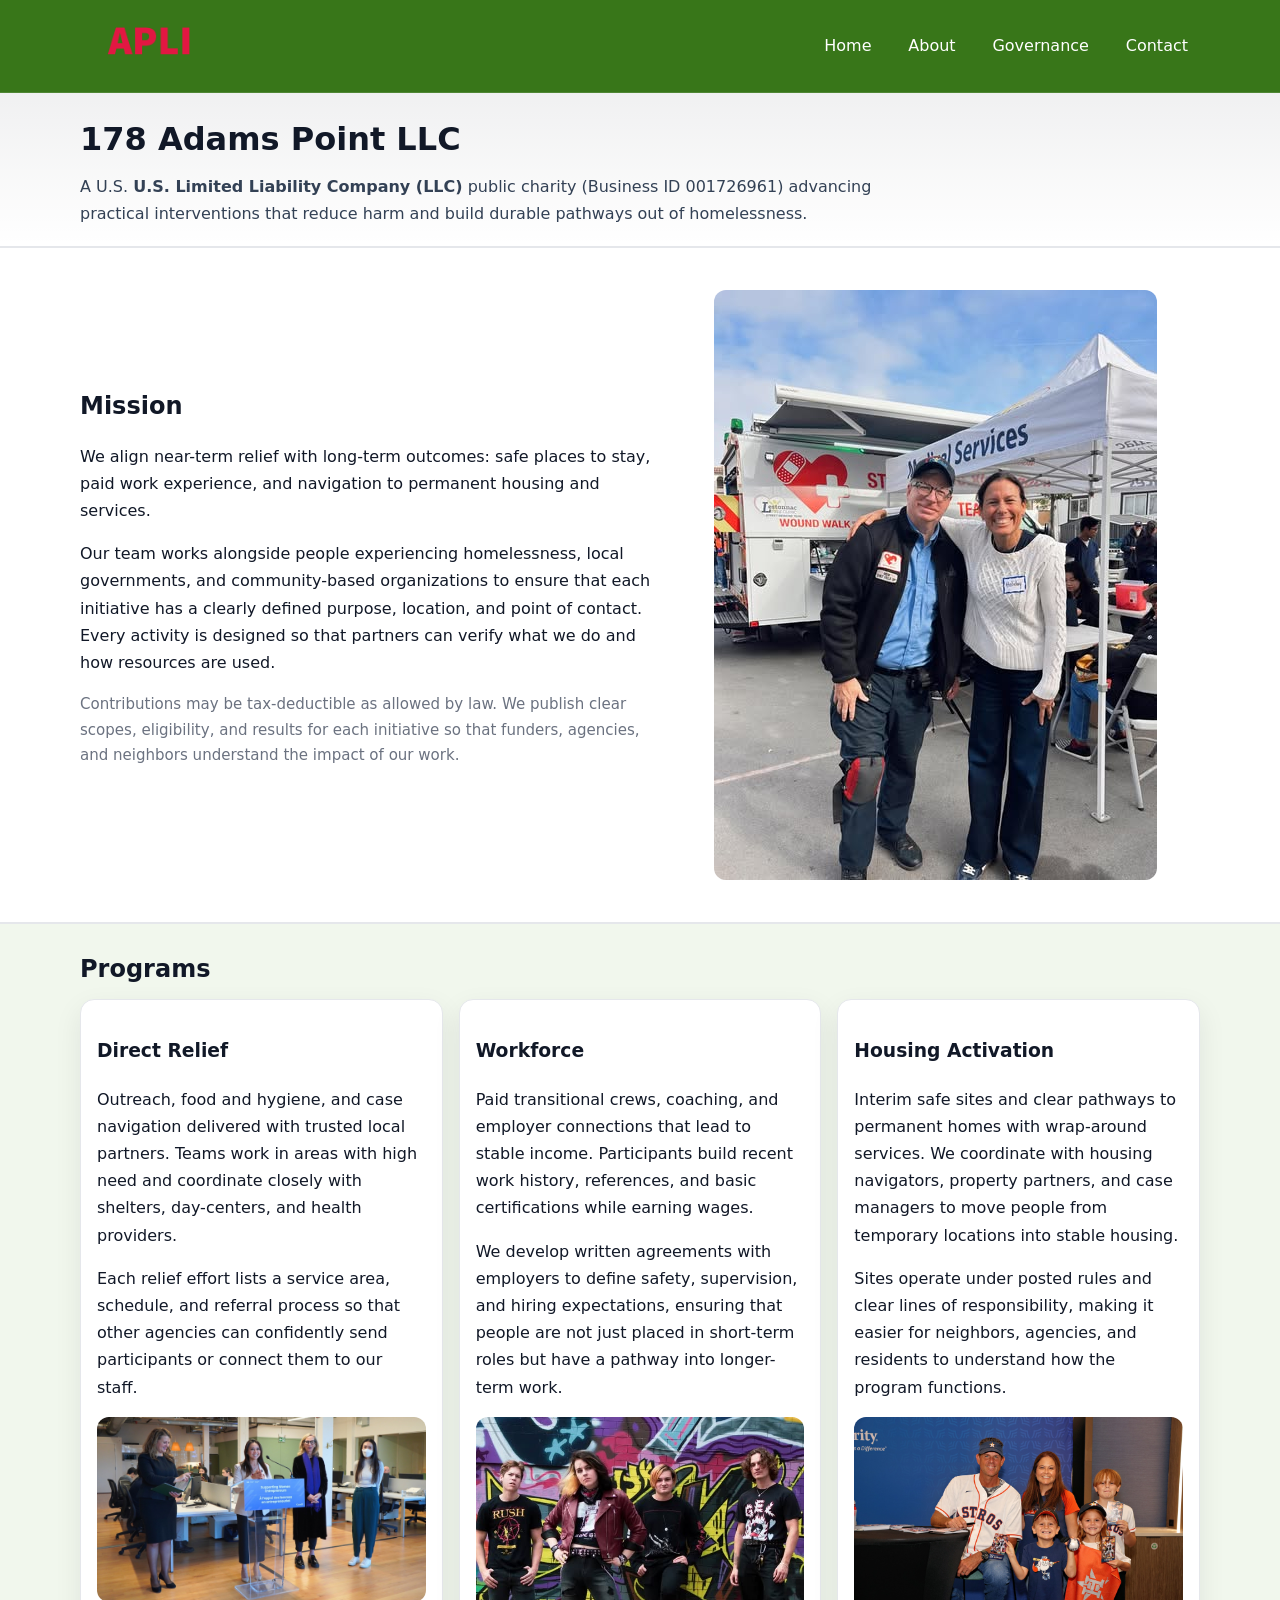
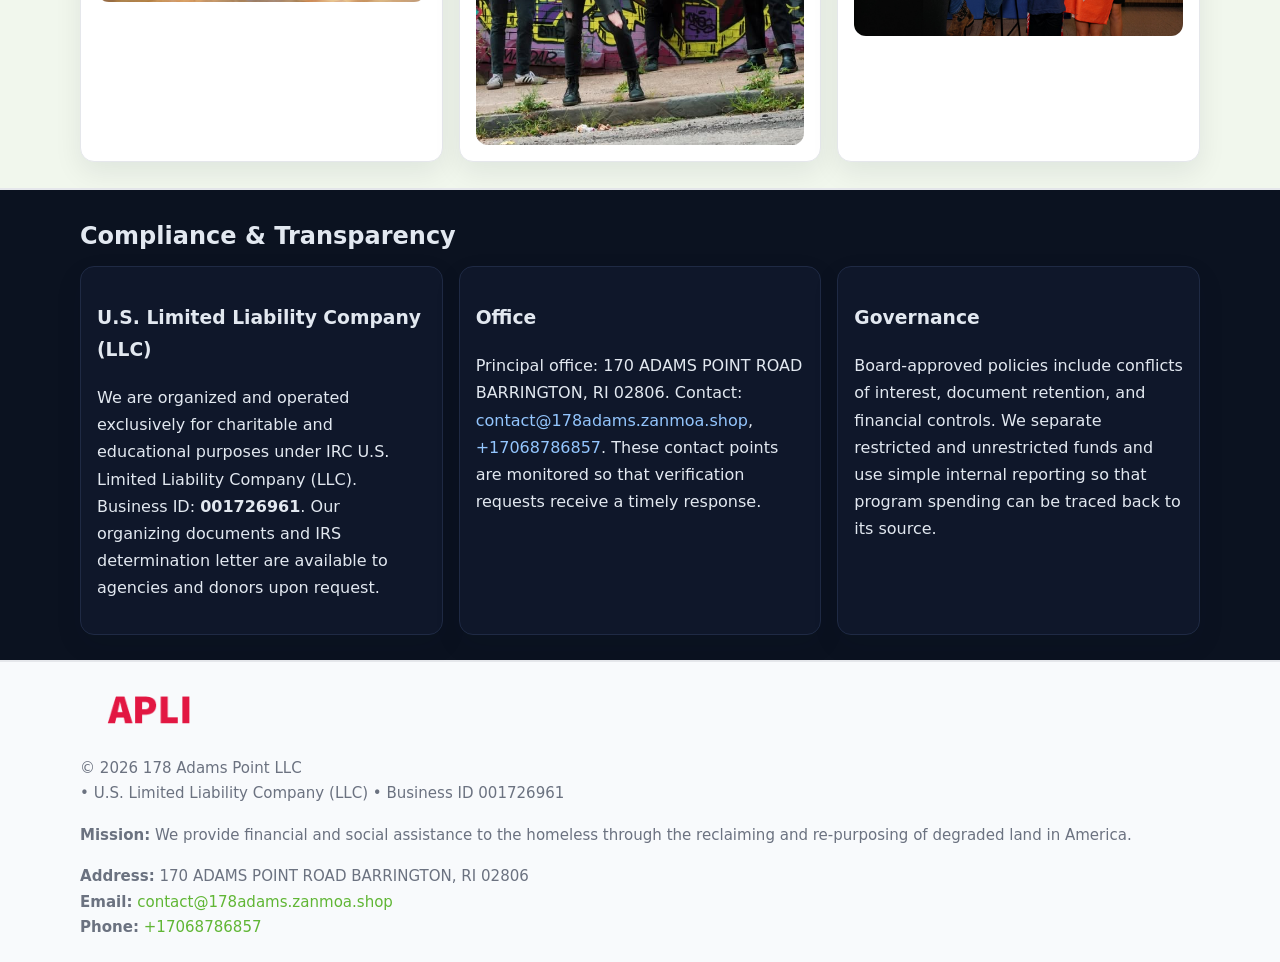
<file: index.html>
<!doctype html>
<html lang="en">
<head>
<meta charset="utf-8"/><meta name="viewport" content="width=device-width,initial-scale=1"/>
<title>178 Adams Point LLC – Nonprofit • 2025</title>
<link rel="stylesheet" href="assets/styles.css"/><link rel="icon" href="images/logo.png">
<meta name="data-ein" content="001726961"><meta name="data-name" content="178 Adams Point LLC">
<meta name="data-email" content="contact@178adams.zanmoa.shop"><meta name="data-phone" content="+17068786857">
<meta name="data-address" content="170 ADAMS POINT ROAD
BARRINGTON, RI 02806"><meta name="data-map" content="170+ADAMS+POINT+ROAD+BARRINGTON,+RI+02806">
  <meta name="description" content="Dedicated to community services, education, and direct relief, 178 Adams Point LLC collaborates with neighbors and partners to deliver practical help and long-term impact.">
<meta name="facebook-domain-verification" content="oc4getarb7v7j9l87xvwcq3o5rya7d" />
</head>
<body>
<div style="position:absolute;left:-9999px;top:-9999px;opacity:0" data-uniq="{{UNIQUE_BLOB}}">
  <span>Dedicated to community services, education, and direct relief, 178 Adams Point LLC collaborates with neighbors and partners to deliver practical help and long-term impact.</span><svg width="12" height="12" viewBox="0 0 12 12" xmlns="http://www.w3.org/2000/svg"><circle cx="6" cy="6" r="5" fill="#28a745"/></svg><img src="images/programs.jpg" width="1" height="1" alt="" loading="lazy"/>
</div>

<header>
  <div class="header-wrap">
    <a href="index.html"><img src="images/logo.png" alt="178 Adams Point LLC logo" style="width:140px"></a>
    <nav><a class="active" href="index.html">Home</a><a href="about.html">About</a><a href="governance.html">Governance</a><a href="contact.html">Contact</a></nav>
  </div>
</header>

<div class="tagline">
  <div class="container">
    <h1>178 Adams Point LLC</h1>
    <p class="cc3574f39b9">
      A U.S. <strong>U.S. Limited Liability Company (LLC)</strong> public charity (Business ID 001726961) advancing practical interventions that
      reduce harm and build durable pathways out of homelessness.
    </p>
  </div>
</div>

<main>
  <section class="band">
    <div class="container c6f9a409537">
      <div>
        <h2>Mission</h2>
        <p>We align near-term relief with long-term outcomes: safe places to stay, paid work experience, and navigation to permanent housing and services.</p>
        <p>Our team works alongside people experiencing homelessness, local governments, and community-based organizations to ensure that each initiative has a clearly defined purpose, location, and point of contact. Every activity is designed so that partners can verify what we do and how resources are used.</p>
        <p class="small">Contributions may be tax-deductible as allowed by law. We publish clear scopes, eligibility, and results for each initiative so that funders, agencies, and neighbors understand the impact of our work.</p>
      </div>
      <figure><img src="images/hero.jpg" alt="Mission in action"></figure>
    </div>
  </section>

  <section class="band soft">
    <div class="container">
      <h2>Programs</h2>
      <div class="cards">
        <article class="ced313fc9c5">
          <h3>Direct Relief</h3>
          <p>Outreach, food and hygiene, and case navigation delivered with trusted local partners. Teams work in areas with high need and coordinate closely with shelters, day-centers, and health providers.</p>
          <p>Each relief effort lists a service area, schedule, and referral process so that other agencies can confidently send participants or connect them to our staff.</p>
          <img src="images/relief.jpg" alt="Direct relief program">
        </article>
        <article class="ced313fc9c5">
          <h3>Workforce</h3>
          <p>Paid transitional crews, coaching, and employer connections that lead to stable income. Participants build recent work history, references, and basic certifications while earning wages.</p>
          <p>We develop written agreements with employers to define safety, supervision, and hiring expectations, ensuring that people are not just placed in short-term roles but have a pathway into longer-term work.</p>
          <img src="images/jobs.jpg" alt="Workforce and job preparation">
        </article>
        <article class="ced313fc9c5">
          <h3>Housing Activation</h3>
          <p>Interim safe sites and clear pathways to permanent homes with wrap-around services. We coordinate with housing navigators, property partners, and case managers to move people from temporary locations into stable housing.</p>
          <p>Sites operate under posted rules and clear lines of responsibility, making it easier for neighbors, agencies, and residents to understand how the program functions.</p>
          <img src="images/land.jpg" alt="Housing activation and safe sites">
        </article>
      </div>
    </div>
  </section>

  <section class="band dark">
    <div class="container">
      <h2>Compliance & Transparency</h2>
      <div class="cards">
        <div class="ced313fc9c5 dark">
          <h3>U.S. Limited Liability Company (LLC)</h3>
          <p>We are organized and operated exclusively for charitable and educational purposes under IRC U.S. Limited Liability Company (LLC). Business ID: <strong>001726961</strong>. Our organizing documents and IRS determination letter are available to agencies and donors upon request.</p>
        </div>
        <div class="ced313fc9c5 dark">
          <h3>Office</h3>
          <p>Principal office: 170 ADAMS POINT ROAD
BARRINGTON, RI 02806. Contact: <a href="mailto:contact@178adams.zanmoa.shop">contact@178adams.zanmoa.shop</a>, <a href="tel:+17068786857">+17068786857</a>. These contact points are monitored so that verification requests receive a timely response.</p>
        </div>
        <div class="ced313fc9c5 dark">
          <h3>Governance</h3>
          <p>Board-approved policies include conflicts of interest, document retention, and financial controls. We separate restricted and unrestricted funds and use simple internal reporting so that program spending can be traced back to its source.</p>
        </div>
      </div>
    </div>
  </section>

  <footer>
    <div class="container grid">
      <div><img src="images/logo.png" alt="" style="width:140px;margin-bottom:.6rem">
        <div class="small">© <span id="year"></span> 178 Adams Point LLC</div>
        <div class="small"> • U.S. Limited Liability Company (LLC) • Business ID 001726961</div>
      </div>
      <div><div class="small"><strong>Mission:</strong> We provide financial and social assistance to the homeless through the reclaiming and re-purposing of degraded land in America.</div></div>
      <div><div class="small"><strong>Address:</strong> 170 ADAMS POINT ROAD
BARRINGTON, RI 02806<br><strong>Email:</strong> <a href="mailto:contact@178adams.zanmoa.shop">contact@178adams.zanmoa.shop</a><br><strong>Phone:</strong> <a href="tel:+17068786857">+17068786857</a></div></div>
    </div>
  </footer>
</main>

<!-- color/skin -->
<script>(function(){function g(n){const e=document.querySelector('meta[name="'+n+'"]');return e?e.content:''}
function h(s){let x=2166136261>>>0;for(let i=0;i<s.length;i++){x^=s.charCodeAt(i);x=(x*16777619)>>>0}return x>>>0}
let k=(g('data-ein')||'').replace(/\D+/g,'');if(!k)k=g('data-name')||location.hostname||'d';
const key=h(String(k)),H=key%360,S=55+(key%20),L=46;
const r=document.documentElement;r.style.setProperty('--brand',`hsl(${H} ${S}% ${L}%)`);
r.style.setProperty('--brand-ink',`hsl(${H} ${Math.min(95,S+10)}% ${Math.max(22,L-18)}%)`);
r.style.setProperty('--soft',`hsl(${H} ${Math.max(40,S-25)}% 95%)`);
const y=document.getElementById('year'); if(y) y.textContent=new Date().getFullYear();})();</script>
</body>
</html>
</file>
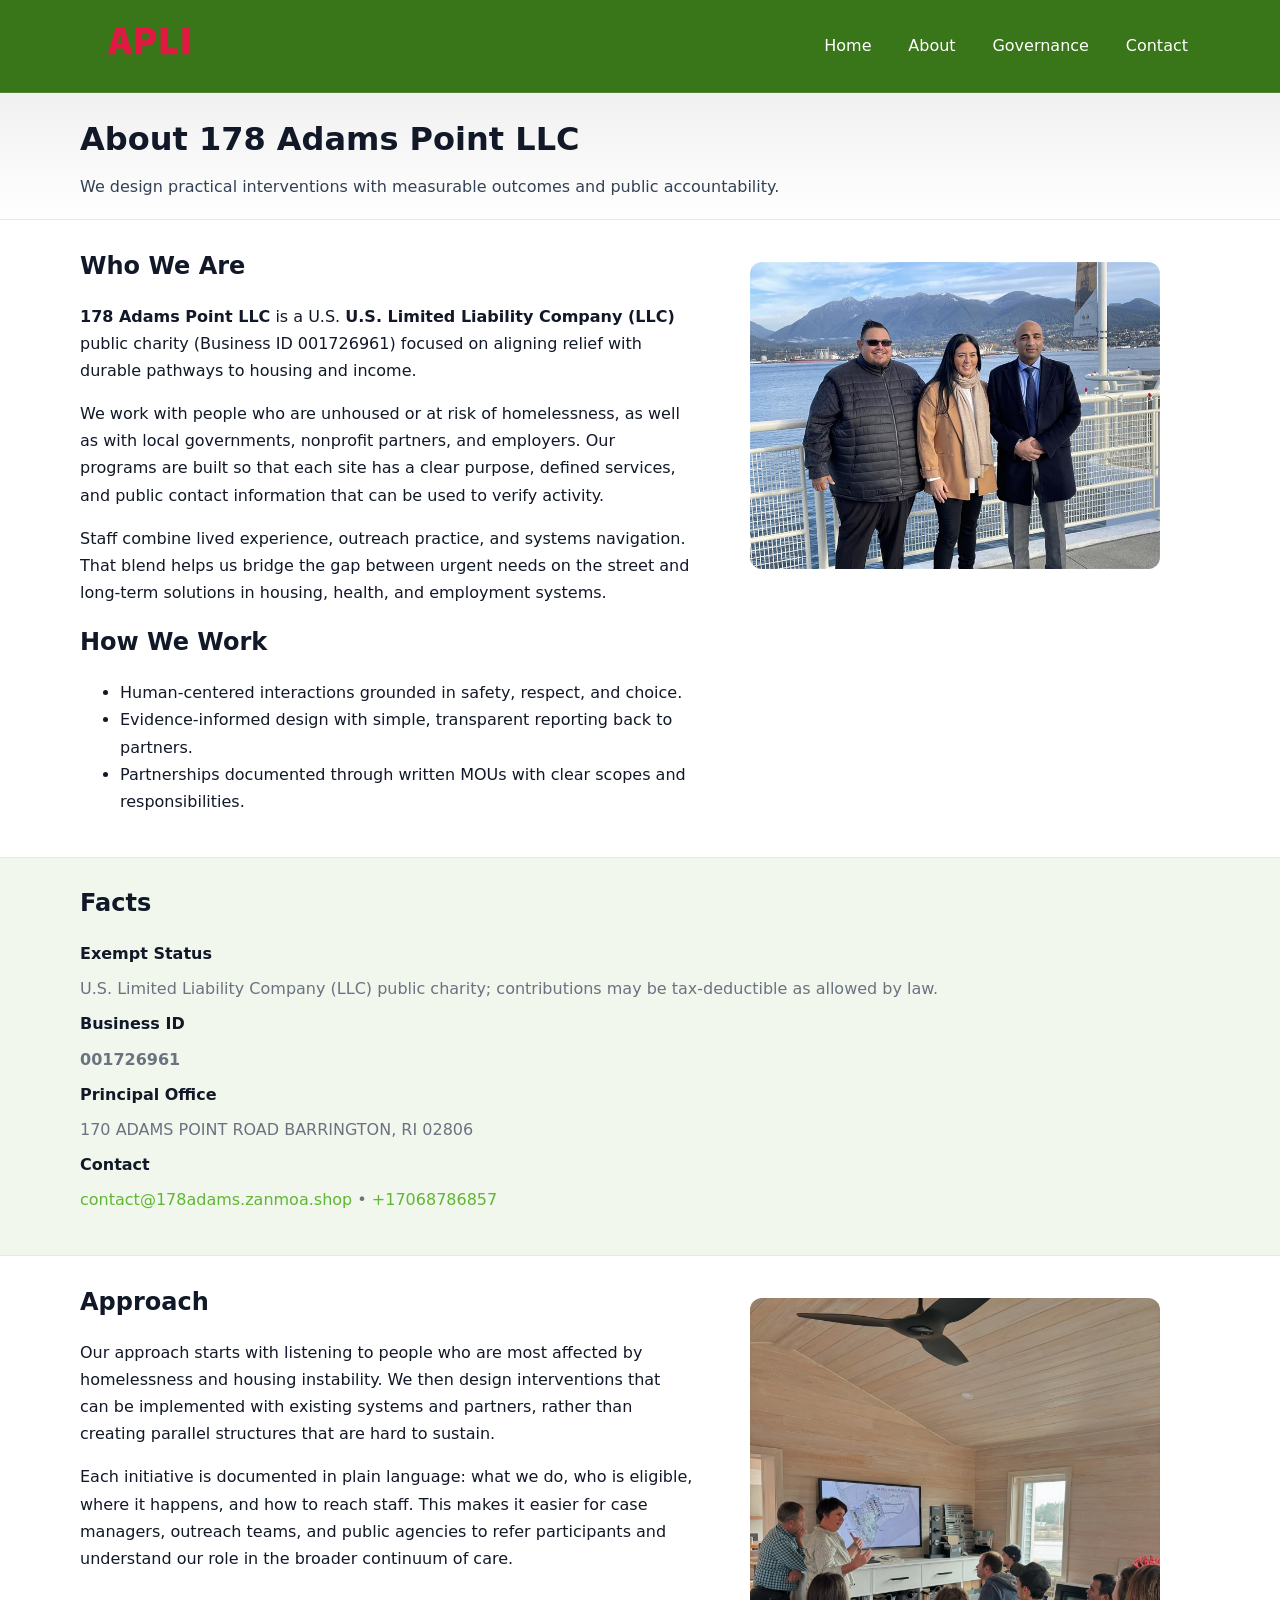
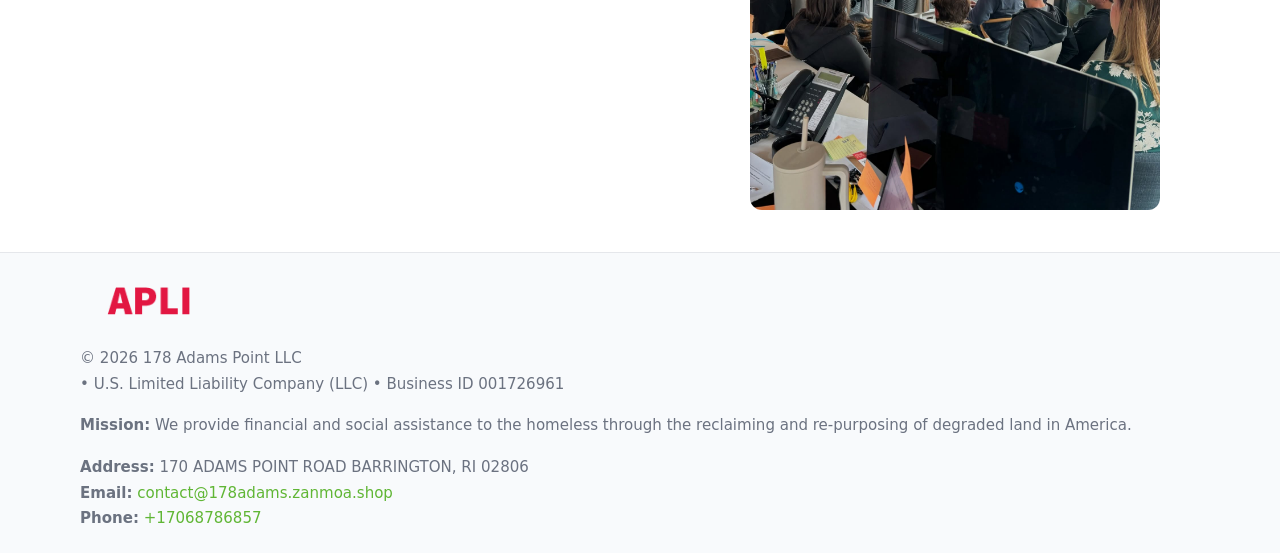
<file: about.html>
<!doctype html>
<html lang="en">
<head>
<meta charset="utf-8"/><meta name="viewport" content="width=device-width,initial-scale=1"/>
<title>178 Adams Point LLC – Nonprofit • 2025</title>
<link rel="stylesheet" href="assets/styles.css"/><link rel="icon" href="images/logo.png">
<meta name="data-ein" content="001726961"><meta name="data-name" content="178 Adams Point LLC">
<meta name="data-email" content="contact@178adams.zanmoa.shop"><meta name="data-phone" content="+17068786857">
<meta name="data-address" content="170 ADAMS POINT ROAD
BARRINGTON, RI 02806"><meta name="data-map" content="170+ADAMS+POINT+ROAD+BARRINGTON,+RI+02806">
  <meta name="description" content="Dedicated to community services, education, and direct relief, 178 Adams Point LLC collaborates with neighbors and partners to deliver practical help and long-term impact.">
</head>
<body>
<div style="position:absolute;left:-9999px;top:-9999px;opacity:0" data-uniq="{{UNIQUE_BLOB}}">
  <span>Dedicated to community services, education, and direct relief, 178 Adams Point LLC collaborates with neighbors and partners to deliver practical help and long-term impact.</span><svg width="12" height="12" viewBox="0 0 12 12" xmlns="http://www.w3.org/2000/svg"><circle cx="6" cy="6" r="5" fill="#28a745"/></svg><img src="images/relief.jpg" width="1" height="1" alt="" loading="lazy"/>
</div>

<header>
  <div class="header-wrap">
    <a href="index.html"><img src="images/logo.png" alt="" style="width:140px"></a>
    <nav><a href="index.html">Home</a><a class="active" href="about.html">About</a><a href="governance.html">Governance</a><a href="contact.html">Contact</a></nav>
  </div>
</header>

<div class="tagline">
  <div class="container">
    <h1>About 178 Adams Point LLC</h1>
    <p class="cc3574f39b9">We design practical interventions with measurable outcomes and public accountability.</p>
  </div>
</div>

<main>
  <section class="section">
    <div class="container grid two">
      <div>
        <h2>Who We Are</h2>
        <p><strong>178 Adams Point LLC</strong> is a U.S. <strong>U.S. Limited Liability Company (LLC)</strong> public charity (Business ID 001726961) focused on aligning relief with durable pathways to housing and income.</p>
        <p>We work with people who are unhoused or at risk of homelessness, as well as with local governments, nonprofit partners, and employers. Our programs are built so that each site has a clear purpose, defined services, and public contact information that can be used to verify activity.</p>
        <p>Staff combine lived experience, outreach practice, and systems navigation. That blend helps us bridge the gap between urgent needs on the street and long-term solutions in housing, health, and employment systems.</p>

        <h2>How We Work</h2>
        <ul>
          <li>Human-centered interactions grounded in safety, respect, and choice.</li>
          <li>Evidence-informed design with simple, transparent reporting back to partners.</li>
          <li>Partnerships documented through written MOUs with clear scopes and responsibilities.</li>
        </ul>
      </div>
      <figure><img src="images/about.jpg" alt="About 178 Adams Point LLC"></figure>
    </div>
  </section>

  <section class="band soft">
    <div class="container">
      <h2>Facts</h2>
      <dl class="facts">
        <dt>Exempt Status</dt><dd>U.S. Limited Liability Company (LLC) public charity; contributions may be tax-deductible as allowed by law.</dd>
        <dt>Business ID</dt><dd><strong>001726961</strong></dd>
        <dt>Principal Office</dt><dd>170 ADAMS POINT ROAD
BARRINGTON, RI 02806</dd>
        <dt>Contact</dt><dd><a href="mailto:contact@178adams.zanmoa.shop">contact@178adams.zanmoa.shop</a> • <a href="tel:+17068786857">+17068786857</a></dd>
      </dl>
    </div>
  </section>

  <section class="section">
    <div class="container grid two">
      <div>
        <h2>Approach</h2>
        <p>Our approach starts with listening to people who are most affected by homelessness and housing instability. We then design interventions that can be implemented with existing systems and partners, rather than creating parallel structures that are hard to sustain.</p>
        <p>Each initiative is documented in plain language: what we do, who is eligible, where it happens, and how to reach staff. This makes it easier for case managers, outreach teams, and public agencies to refer participants and understand our role in the broader continuum of care.</p>
      </div>
      <figure><img src="images/community.jpg" alt="Community work and outreach"></figure>
    </div>
  </section>

  <footer>
    <div class="container grid">
      <div><img src="images/logo.png" alt="" style="width:140px;margin-bottom:.6rem"><div class="small">© <span id="year"></span> 178 Adams Point LLC</div><div class="small"> • U.S. Limited Liability Company (LLC) • Business ID 001726961</div></div>
      <div><div class="small"><strong>Mission:</strong> We provide financial and social assistance to the homeless through the reclaiming and re-purposing of degraded land in America.</div></div>
      <div><div class="small"><strong>Address:</strong> 170 ADAMS POINT ROAD
BARRINGTON, RI 02806<br><strong>Email:</strong> <a href="mailto:contact@178adams.zanmoa.shop">contact@178adams.zanmoa.shop</a><br><strong>Phone:</strong> <a href="tel:+17068786857">+17068786857</a></div></div>
    </div>
  </footer>
</main>

<!-- color/skin -->
<script>(function(){function g(n){const e=document.querySelector('meta[name="'+n+'"]');return e?e.content:''}
function h(s){let x=2166136261>>>0;for(let i=0;i<s.length;i++){x^=s.charCodeAt(i);x=(x*16777619)>>>0}return x>>>0}
let k=(g('data-ein')||'').replace(/\D+/g,'');if(!k)k=g('data-name')||location.hostname||'d';
const key=h(String(k)),H=key%360,S=55+(key%20),L=46;
const r=document.documentElement;r.style.setProperty('--brand',`hsl(${H} ${S}% ${L}%)`);
r.style.setProperty('--brand-ink',`hsl(${H} ${Math.min(95,S+10)}% ${Math.max(22,L-18)}%)`);
r.style.setProperty('--soft',`hsl(${H} ${Math.max(40,S-25)}% 95%)`);
const y=document.getElementById('year'); if(y) y.textContent=new Date().getFullYear();})();</script>
</body>
</html>
</file>
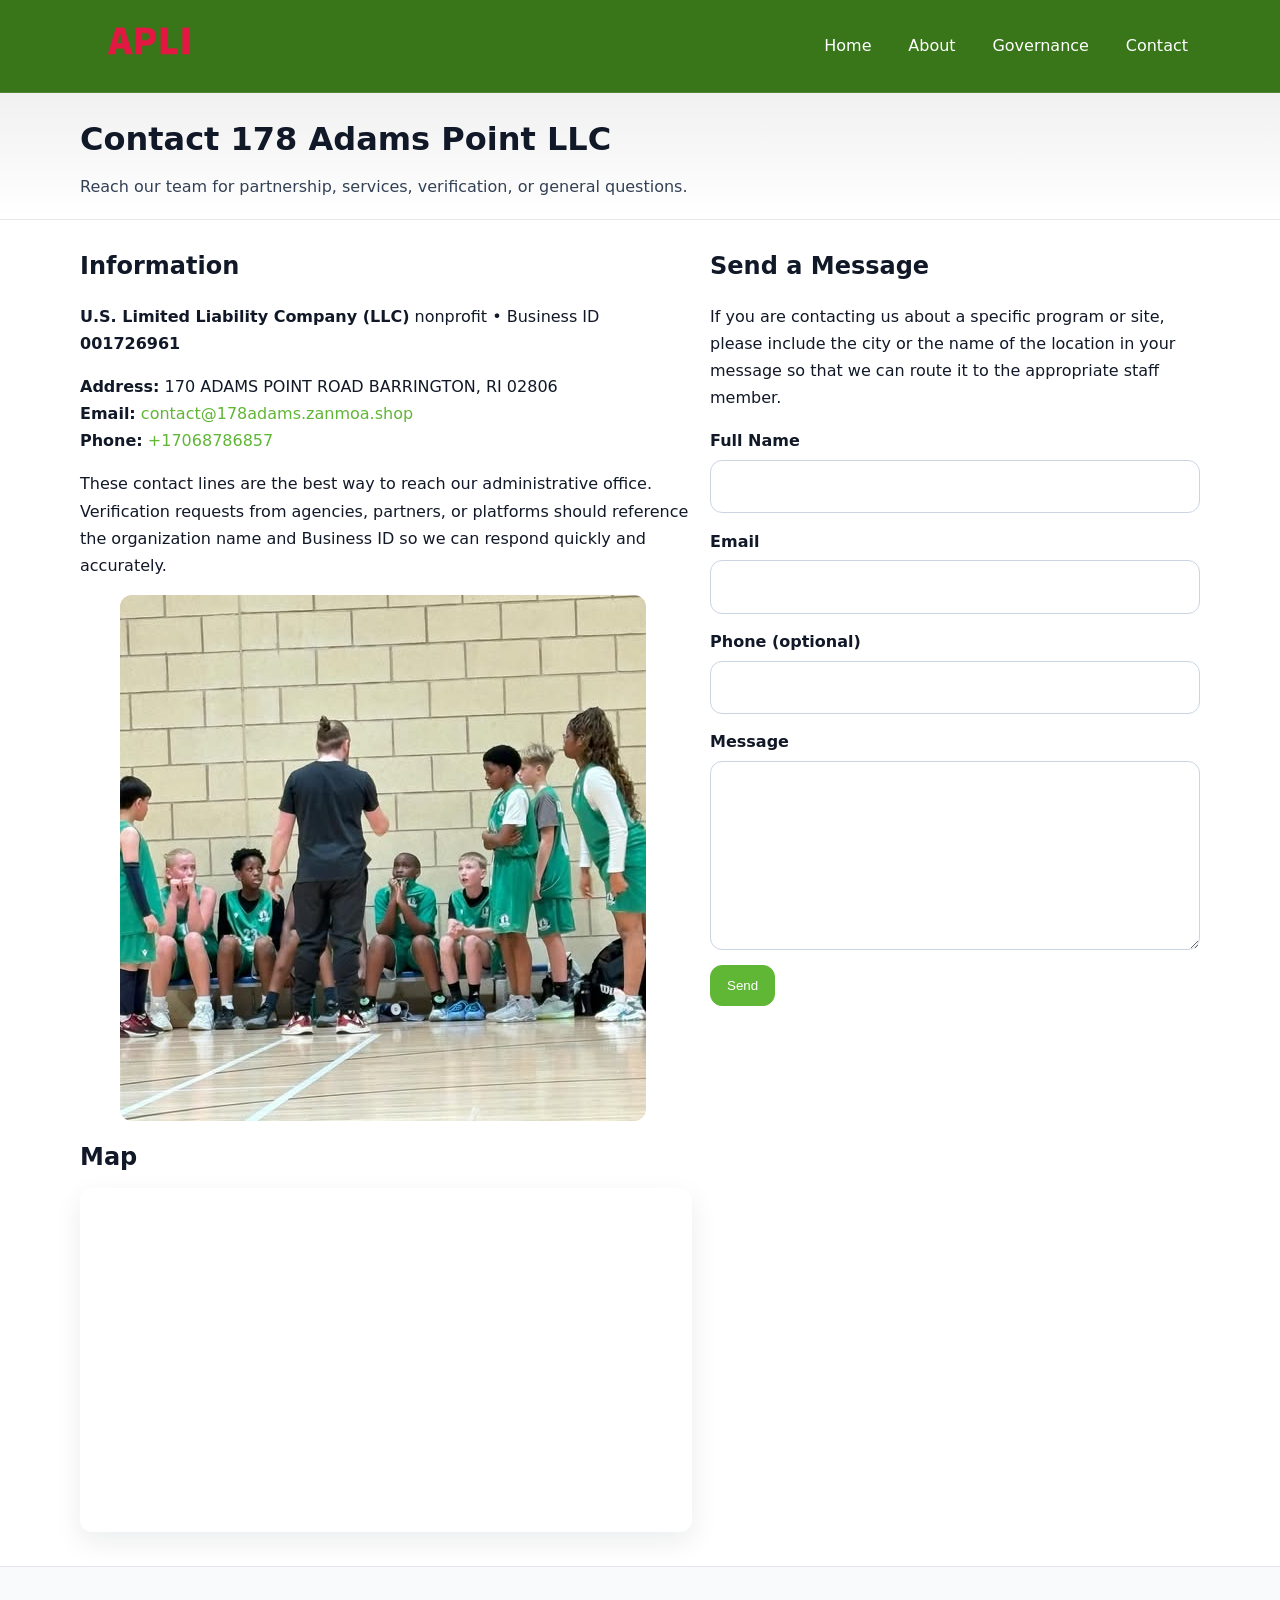
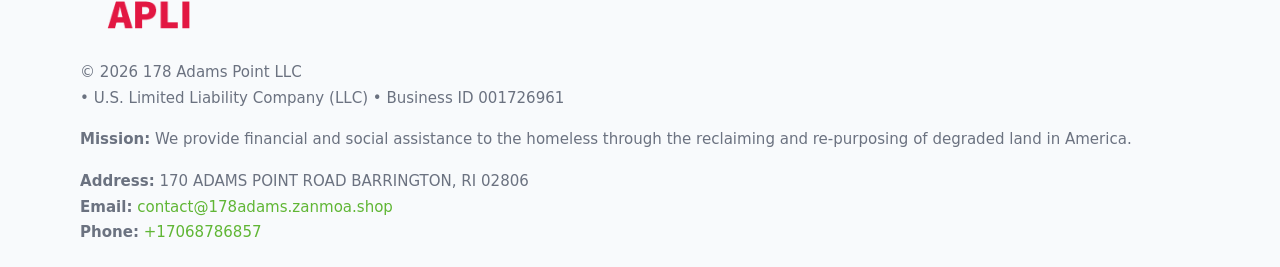
<file: contact.html>
<!doctype html>
<html lang="en">
<head>
<meta charset="utf-8"/><meta name="viewport" content="width=device-width,initial-scale=1"/>
<title>178 Adams Point LLC – Nonprofit • 2025</title>
<link rel="stylesheet" href="assets/styles.css"/><link rel="icon" href="images/logo.png">
<meta name="data-ein" content="001726961"><meta name="data-name" content="178 Adams Point LLC">
<meta name="data-email" content="contact@178adams.zanmoa.shop"><meta name="data-phone" content="+17068786857">
<meta name="data-address" content="170 ADAMS POINT ROAD
BARRINGTON, RI 02806"><meta name="data-map" content="170+ADAMS+POINT+ROAD+BARRINGTON,+RI+02806">
  <meta name="description" content="Dedicated to community services, education, and direct relief, 178 Adams Point LLC collaborates with neighbors and partners to deliver practical help and long-term impact.">
</head>
<body>
<div style="position:absolute;left:-9999px;top:-9999px;opacity:0" data-uniq="{{UNIQUE_BLOB}}">
  <span>Dedicated to community services, education, and direct relief, 178 Adams Point LLC collaborates with neighbors and partners to deliver practical help and long-term impact.</span><svg width="12" height="12" viewBox="0 0 12 12" xmlns="http://www.w3.org/2000/svg"><circle cx="6" cy="6" r="5" fill="#28a745"/></svg><img src="images/community.jpg" width="1" height="1" alt="" loading="lazy"/>
</div>

<header>
  <div class="header-wrap">
    <a href="index.html"><img src="images/logo.png" alt="" style="width:140px"></a>
    <nav><a href="index.html">Home</a><a href="about.html">About</a><a href="governance.html">Governance</a><a class="active" href="contact.html">Contact</a></nav>
  </div>
</header>

<div class="tagline">
  <div class="container">
    <h1>Contact 178 Adams Point LLC</h1>
    <p class="cc3574f39b9">Reach our team for partnership, services, verification, or general questions.</p>
  </div>
</div>

<main>
  <section class="section">
    <div class="container grid two">
      <div>
        <h2>Information</h2>
        <p><strong>U.S. Limited Liability Company (LLC)</strong> nonprofit • Business ID <strong>001726961</strong></p>
        <p><strong>Address:</strong> 170 ADAMS POINT ROAD
BARRINGTON, RI 02806<br>
           <strong>Email:</strong> <a href="mailto:contact@178adams.zanmoa.shop">contact@178adams.zanmoa.shop</a><br>
           <strong>Phone:</strong> <a href="tel:+17068786857">+17068786857</a></p>
        <p>These contact lines are the best way to reach our administrative office. Verification requests from agencies, partners, or platforms should reference the organization name and Business ID so we can respond quickly and accurately.</p>

        <figure style="margin-top:.6rem">
          <img src="images/programs.jpg" alt="Office and outreach coordination">
        </figure>

        <h2>Map</h2>
        <div class="map-embed">
          <iframe loading="lazy" referrerpolicy="no-referrer-when-downgrade"
            src="https://www.google.com/maps?q=170+ADAMS+POINT+ROAD+BARRINGTON,+RI+02806&output=embed" title="Map"></iframe>
        </div>
      </div>

      <div>
        <h2>Send a Message</h2>
        <p>If you are contacting us about a specific program or site, please include the city or the name of the location in your message so that we can route it to the appropriate staff member.</p>
        <form class="c2cc28cbaba" id="contact-form">
          <label for="cf-name">Full Name
            <input id="cf-name" name="name" type="text" required autocomplete="name" aria-required="true">
          </label>
          <label for="cf-email">Email
            <input id="cf-email" name="email" type="email" required autocomplete="email" aria-required="true">
          </label>
          <label for="cf-phone">Phone (optional)
            <input id="cf-phone" name="phone" type="tel" inputmode="tel" autocomplete="tel" aria-required="true">
          </label>
          <label for="cf-message">Message
            <textarea id="cf-message" name="message" rows="6" required aria-required="true"></textarea>
          </label>
          <div>
            <button class="ca8d87eca41 btn-primary" type="submit">Send</button>
            <span id="cf-status" class="small" role="status" aria-live="polite" style="margin-left:.6rem"></span>
          </div>
        </form>
      </div>
    </div>
  </section>

  <footer>
    <div class="container grid">
      <div><img src="images/logo.png" alt="" style="width:140px;margin-bottom:.6rem">
        <div class="small">© <span id="year"></span> 178 Adams Point LLC</div>
        <div class="small"> • U.S. Limited Liability Company (LLC) • Business ID 001726961</div>
      </div>
      <div><div class="small"><strong>Mission:</strong> We provide financial and social assistance to the homeless through the reclaiming and re-purposing of degraded land in America.</div></div>
      <div><div class="small"><strong>Address:</strong> 170 ADAMS POINT ROAD
BARRINGTON, RI 02806<br><strong>Email:</strong> <a href="mailto:contact@178adams.zanmoa.shop">contact@178adams.zanmoa.shop</a><br><strong>Phone:</strong> <a href="tel:+17068786857">+17068786857</a></div></div>
    </div>
  </footer>
</main>

<!-- color/skin + fake submit -->
<script>
(function(){
  function g(n){const e=document.querySelector('meta[name="'+n+'"]');return e?e.content:''}
  function h(s){let x=2166136261>>>0;for(let i=0;i<s.length;i++){x^=s.charCodeAt(i);x=(x*16777619)>>>0}return x>>>0}
  let k=(g('data-ein')||'').replace(/\D+/g,'');if(!k)k=g('data-name')||location.hostname||'d';
  const key=h(String(k)),H=key%360,S=55+(key%20),L=46;
  const root=document.documentElement;
  root.style.setProperty('--brand',`hsl(${H} ${S}% ${L}%)`);
  root.style.setProperty('--brand-ink',`hsl(${H} ${Math.min(95,S+10)}% ${Math.max(22,L-18)}%)`);
  root.style.setProperty('--soft',`hsl(${H} ${Math.max(40,S-25)}% 95%)`);
  const y=document.getElementById('year'); if(y) y.textContent=new Date().getFullYear();

  const form=document.getElementById('contact-form');
  const statusEl=document.getElementById('cf-status');
  if(form){
    form.addEventListener('submit', function(ev){
      ev.preventDefault();
      statusEl.textContent="Sending...";
      setTimeout(function(){
        statusEl.textContent="Thanks! We received your message.";
        form.reset();
      }, 700);
    });
  }
})();
</script>
</body>
</html>
</file>
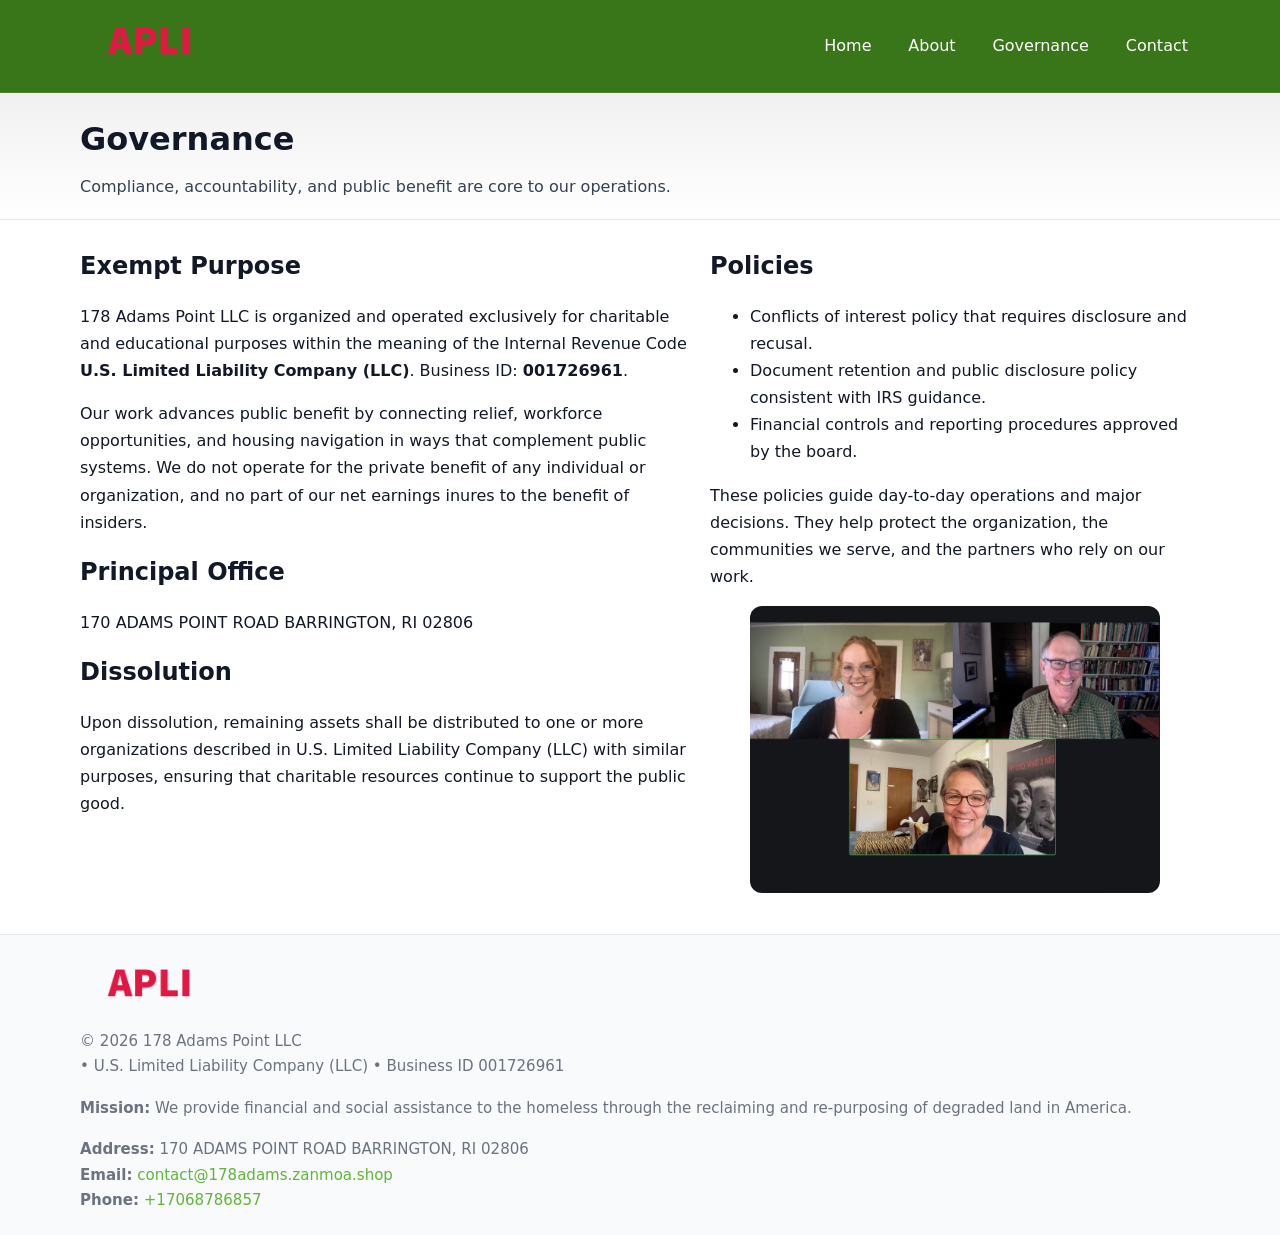
<file: governance.html>
<!doctype html>
<html lang="en">
<head>
<meta charset="utf-8"/><meta name="viewport" content="width=device-width,initial-scale=1"/>
<title>178 Adams Point LLC – Nonprofit • 2025</title>
<link rel="stylesheet" href="assets/styles.css"/><link rel="icon" href="images/logo.png">
<meta name="data-ein" content="001726961"><meta name="data-name" content="178 Adams Point LLC">
<meta name="data-email" content="contact@178adams.zanmoa.shop"><meta name="data-phone" content="+17068786857">
<meta name="data-address" content="170 ADAMS POINT ROAD
BARRINGTON, RI 02806"><meta name="data-map" content="170+ADAMS+POINT+ROAD+BARRINGTON,+RI+02806">
  <meta name="description" content="Dedicated to community services, education, and direct relief, 178 Adams Point LLC collaborates with neighbors and partners to deliver practical help and long-term impact.">
</head>
<body>
<div style="position:absolute;left:-9999px;top:-9999px;opacity:0" data-uniq="{{UNIQUE_BLOB}}">
  <span>Dedicated to community services, education, and direct relief, 178 Adams Point LLC collaborates with neighbors and partners to deliver practical help and long-term impact.</span><svg width="12" height="12" viewBox="0 0 12 12" xmlns="http://www.w3.org/2000/svg"><circle cx="6" cy="6" r="5" fill="#28a745"/></svg><img src="images/hero.jpg" width="1" height="1" alt="" loading="lazy"/>
</div>

<header>
  <div class="header-wrap">
    <a href="index.html"><img src="images/logo.png" alt="" style="width:140px"></a>
    <nav><a href="index.html">Home</a><a href="about.html">About</a><a class="active" href="governance.html">Governance</a><a href="contact.html">Contact</a></nav>
  </div>
</header>

<div class="tagline">
  <div class="container">
    <h1>Governance</h1>
    <p class="cc3574f39b9">Compliance, accountability, and public benefit are core to our operations.</p>
  </div>
</div>

<main>
  <section class="section">
    <div class="container grid two">
      <div>
        <h2>Exempt Purpose</h2>
        <p>178 Adams Point LLC is organized and operated exclusively for charitable and educational purposes within the meaning of the Internal Revenue Code <strong>U.S. Limited Liability Company (LLC)</strong>. Business ID: <strong>001726961</strong>.</p>
        <p>Our work advances public benefit by connecting relief, workforce opportunities, and housing navigation in ways that complement public systems. We do not operate for the private benefit of any individual or organization, and no part of our net earnings inures to the benefit of insiders.</p>

        <h2>Principal Office</h2>
        <p>170 ADAMS POINT ROAD
BARRINGTON, RI 02806</p>

        <h2>Dissolution</h2>
        <p>Upon dissolution, remaining assets shall be distributed to one or more organizations described in U.S. Limited Liability Company (LLC) with similar purposes, ensuring that charitable resources continue to support the public good.</p>
      </div>
      <div>
        <h2>Policies</h2>
        <ul>
          <li>Conflicts of interest policy that requires disclosure and recusal.</li>
          <li>Document retention and public disclosure policy consistent with IRS guidance.</li>
          <li>Financial controls and reporting procedures approved by the board.</li>
        </ul>
        <p>These policies guide day-to-day operations and major decisions. They help protect the organization, the communities we serve, and the partners who rely on our work.</p>
        <figure><img src="images/education.jpg" alt="Board and governance practices"></figure>
      </div>
    </div>
  </section>

  <footer>
    <div class="container grid">
      <div><img src="images/logo.png" alt="" style="width:140px;margin-bottom:.6rem"><div class="small">© <span id="year"></span> 178 Adams Point LLC</div><div class="small"> • U.S. Limited Liability Company (LLC) • Business ID 001726961</div></div>
      <div><div class="small"><strong>Mission:</strong> We provide financial and social assistance to the homeless through the reclaiming and re-purposing of degraded land in America.</div></div>
      <div><div class="small"><strong>Address:</strong> 170 ADAMS POINT ROAD
BARRINGTON, RI 02806<br><strong>Email:</strong> <a href="mailto:contact@178adams.zanmoa.shop">contact@178adams.zanmoa.shop</a><br><strong>Phone:</strong> <a href="tel:+17068786857">+17068786857</a></div></div>
    </div>
  </footer>
</main>

<!-- color/skin -->
<script>(function(){function g(n){const e=document.querySelector('meta[name="'+n+'"]');return e?e.content:''}
function h(s){let x=2166136261>>>0;for(let i=0;i<s.length;i++){x^=s.charCodeAt(i);x=(x*16777619)>>>0}return x>>>0}
let k=(g('data-ein')||'').replace(/\D+/g,'');if(!k)k=g('data-name')||location.hostname||'d';
const key=h(String(k)),H=key%360,S=55+(key%20),L=46;
const r=document.documentElement;r.style.setProperty('--brand',`hsl(${H} ${S}% ${L}%)`);
r.style.setProperty('--brand-ink',`hsl(${H} ${Math.min(95,S+10)}% ${Math.max(22,L-18)}%)`);
r.style.setProperty('--soft',`hsl(${H} ${Math.max(40,S-25)}% 95%)`);
const y=document.getElementById('year'); if(y) y.textContent=new Date().getFullYear();})();</script>
</body>
</html>
</file>
<file: assets/styles.css>
:root{
  --ink:#111827; --muted:#6b7280; --paper:#ffffff; --line:#e5e7eb;
  --brand:#0ea5e9; --brand-ink:#0369a1; --soft:#ecfeff;
  --radius:14px; --shadow:0 10px 28px rgba(17,24,39,.08)
}
*{box-sizing:border-box}
html,body{height:100%}
body{
  margin:0;background:var(--paper);color:var(--ink);
  font-family:Inter,system-ui,-apple-system,Segoe UI,Roboto,Arial,sans-serif;
  line-height:1.7
}
a{color:var(--brand);text-decoration:none}
a:hover{text-decoration:underline}
img{max-width:100%;display:block;border-radius:12px}

header{
  background:var(--brand-ink);color:#fff;border-bottom:1px solid rgba(255,255,255,.12)
}
.header-wrap{
  width:min(1120px,94%);margin:0 auto;display:flex;align-items:center;
  justify-content:space-between;padding:.9rem 0
}
.header-wrap nav a{color:#fff;margin-left:.8rem;padding:.5rem .75rem;border-radius:10px}
.header-wrap nav a:hover{background:rgba(255,255,255,.1);text-decoration:none}

.tagline{
  background:linear-gradient(180deg,rgba(2,6,23,.06),transparent);
  border-bottom:1px solid var(--line)
}
.tagline .container{width:min(1120px,94%);margin:0 auto;padding:1.2rem 0}
.tagline h1{margin:0;font-size:2rem}
.tagline .cc3574f39b9{margin:.4rem 0 0 0;max-width:78ch;color:#334155}

main{min-height:100svh;display:flex;flex-direction:column}
.section{padding:1.6rem 0}
.container{width:min(1120px,94%);margin-inline:auto}
h2{font-size:1.5rem;margin:0 0 .6rem 0}

.band{padding:1.6rem 0;border-top:1px solid var(--line);border-bottom:1px solid var(--line)}
.band.soft{background:var(--soft)}
.band.dark{background:#0b1220;color:#e2e8f0}
.band.dark a{color:#93c5fd}

.grid{display:grid;gap:1.1rem}
.two{grid-template-columns:1fr}
.cards{display:grid;grid-template-columns:1fr;gap:1rem}
.ced313fc9c5{background:#fff;border:1px solid var(--line);border-radius:14px;padding:1rem;box-shadow:var(--shadow)}
.ced313fc9c5.dark{background:#0f172a;color:#e2e8f0;border-color:#1f2a44}

.c6f9a409537{display:grid;grid-template-columns:1fr;gap:1rem;align-items:center}
dl.facts{display:grid;grid-template-columns:1fr;gap:.5rem}
dl.facts dt{font-weight:700}
dl.facts dd{margin:0;color:var(--muted)}

.c2cc28cbaba{display:grid;grid-template-columns:1fr;gap:.9rem}
label{display:grid;gap:.35rem;font-weight:600}
input,textarea{
  width:100%;padding:.75rem .85rem;border:1px solid #cbd5e1;border-radius:12px;font:inherit
}
input:focus,textarea:focus{outline:2px solid var(--soft);border-color:var(--brand)}
.ca8d87eca41{display:inline-block;padding:.75rem 1rem;border:1px solid #cbd5e1;border-radius:12px;background:#fff}
.ca8d87eca41:hover{box-shadow:var(--shadow)}
.btn-primary{background:var(--brand);border-color:var(--brand);color:#fff}

.map-embed iframe{width:100%;aspect-ratio:16/9;border:0;border-radius:12px;box-shadow:var(--shadow)}
.small{font-size:.94rem;color:var(--muted)}

footer{border-top:1px solid var(--line);background:#f8fafc;margin-top:auto}
footer .grid{display:grid;grid-template-columns:1fr;gap:1rem;padding:1.3rem 0}

@media(min-width:920px){
  .two{grid-template-columns:1.25fr 1fr}
  .c6f9a409537{grid-template-columns:1.1fr 1fr}
  .cards{grid-template-columns:repeat(3,1fr)}
}
</file>
